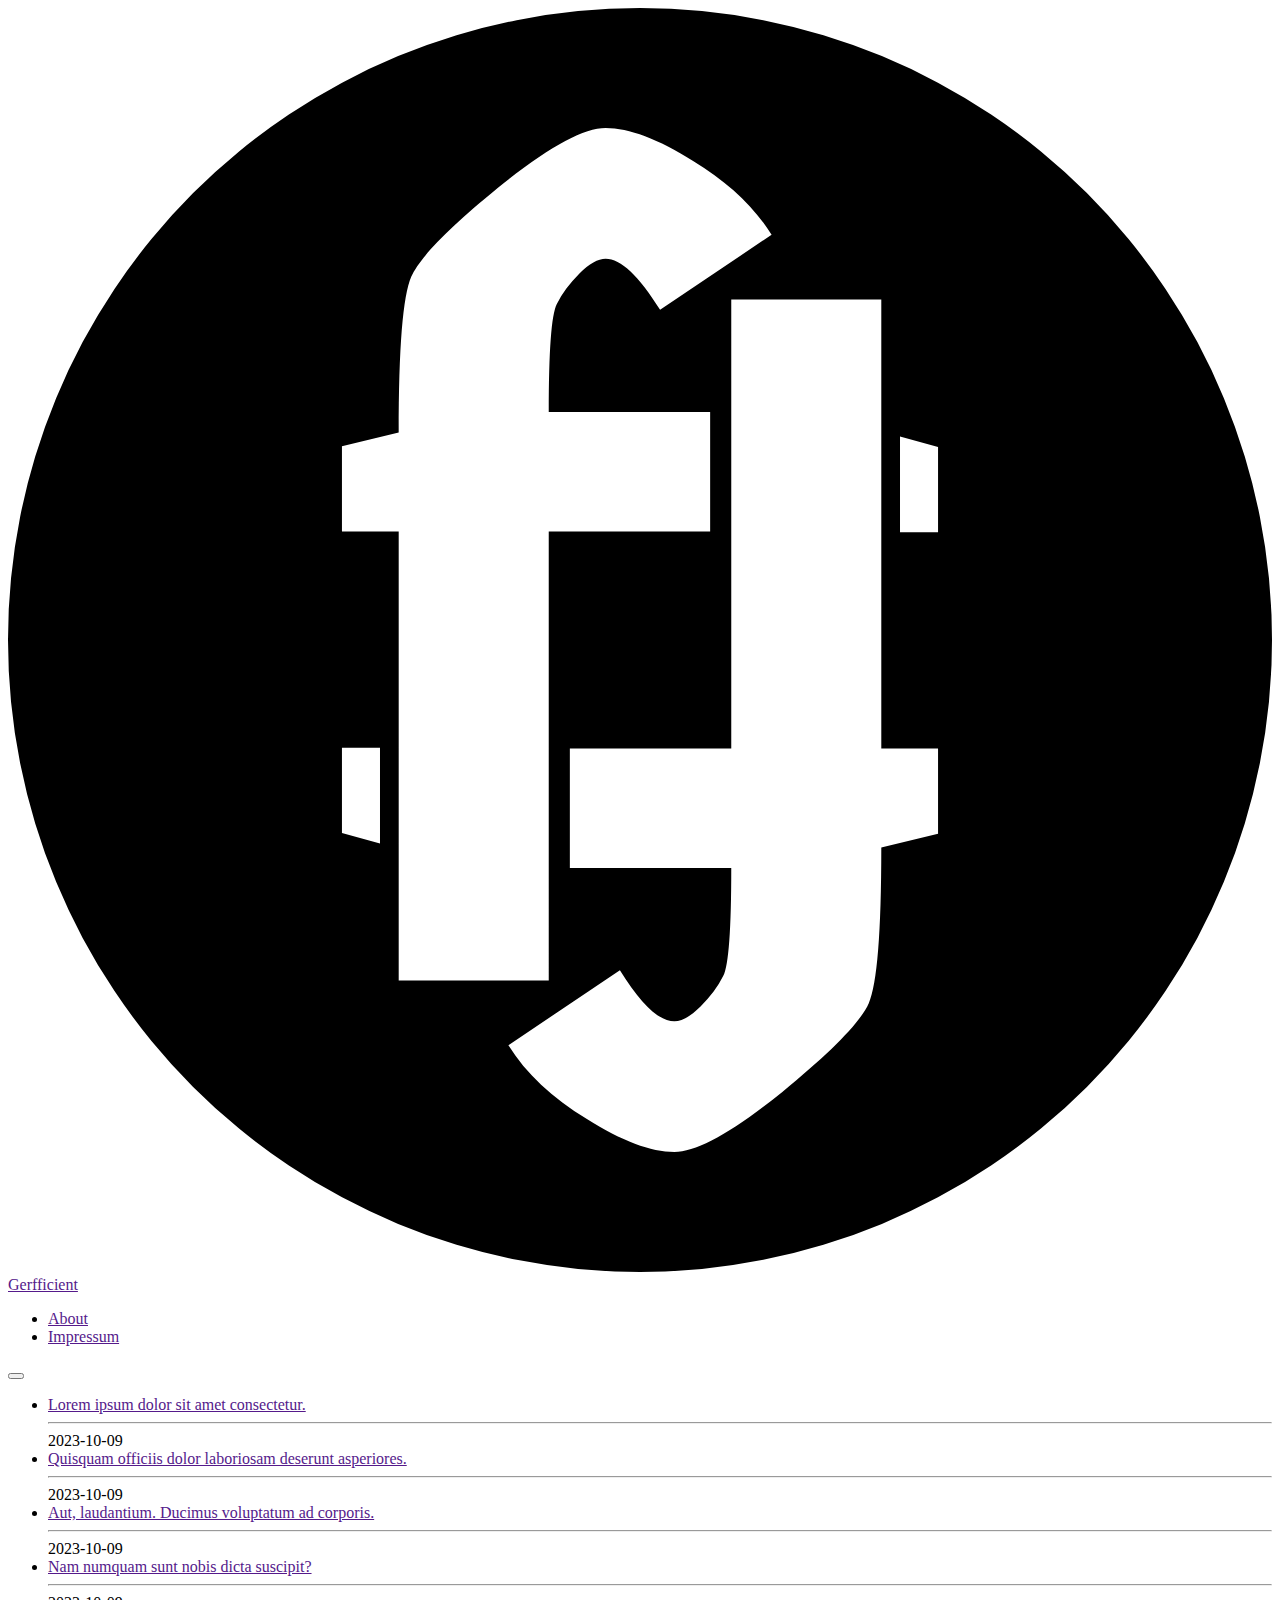
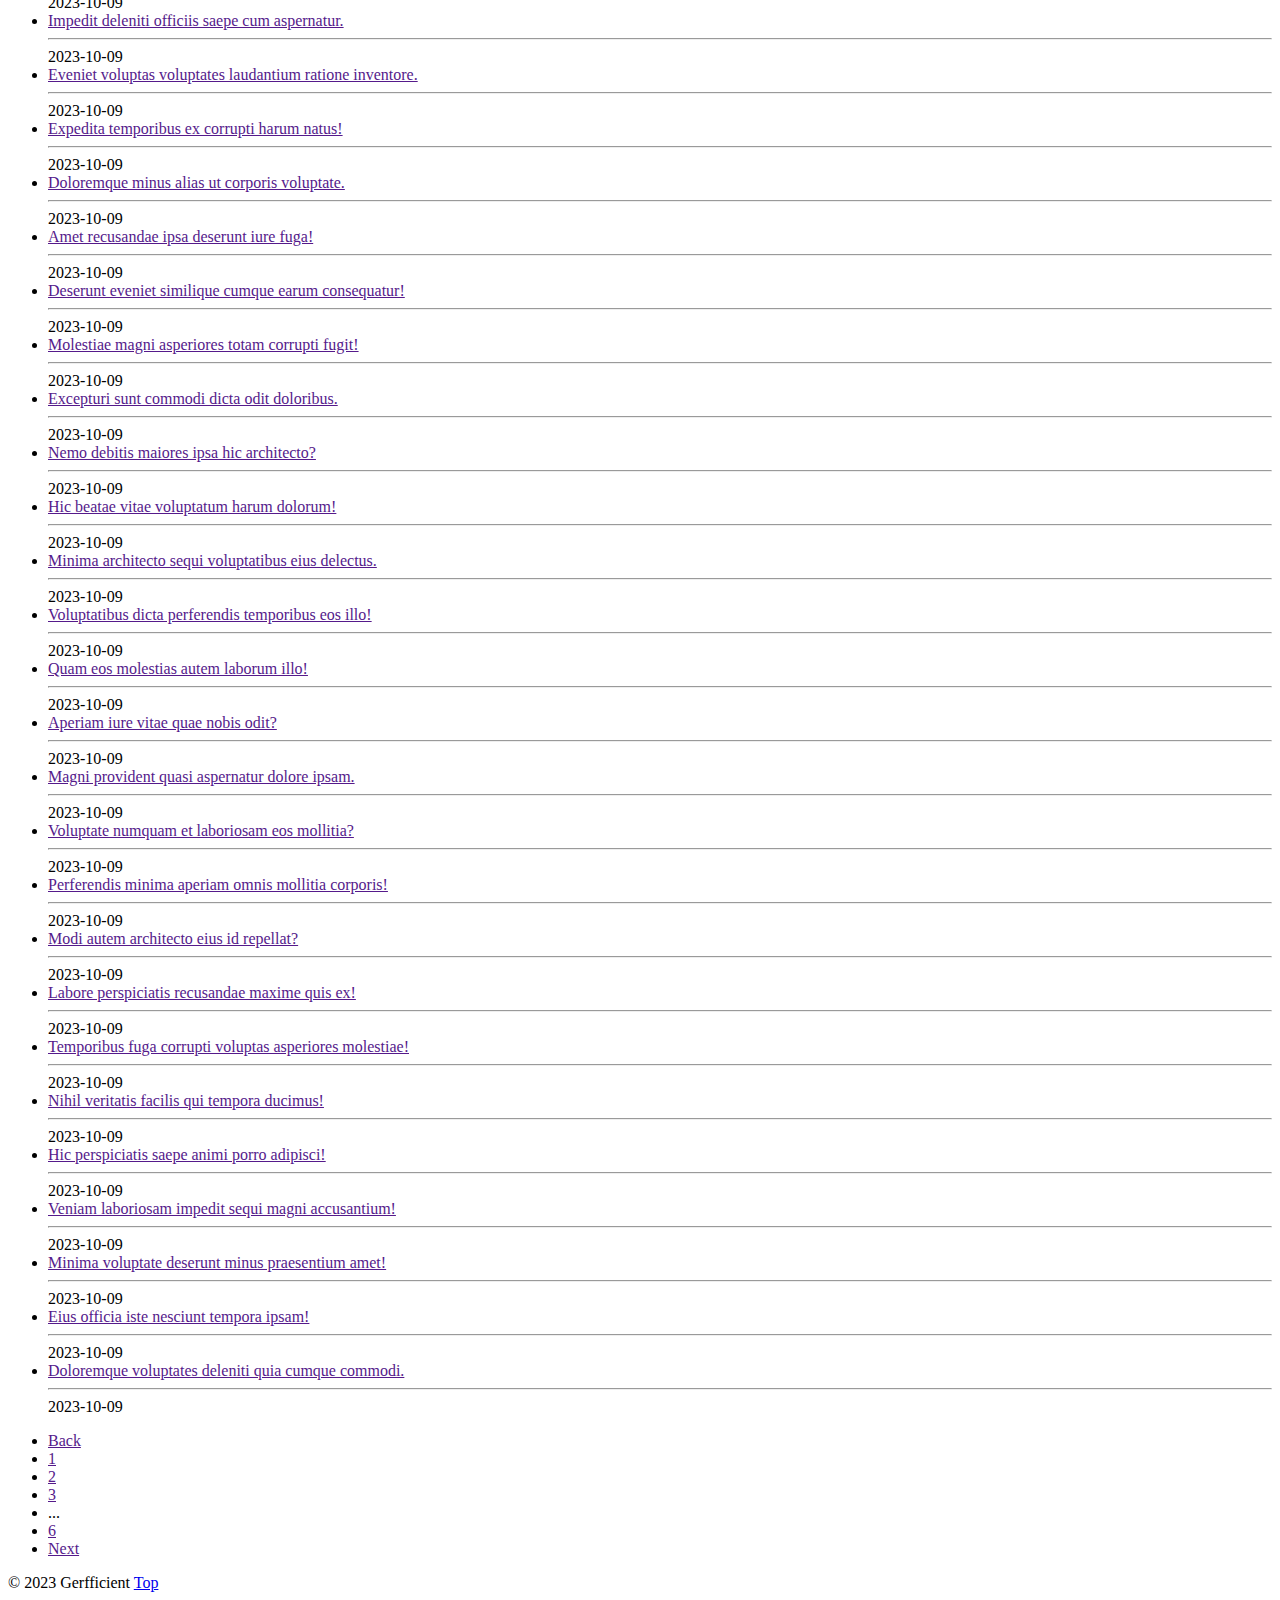
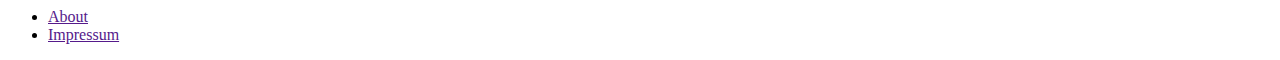
<file: src-style/index.html>
<!DOCTYPE html>
<html lang="de">

<head>
    <meta charset="UTF-8">
    <meta name="viewport" content="width=device-width, initial-scale=1.0, maximum-scale=1.0">
    <title>Gerfficient</title>
    <meta name="color-scheme" content="dark light">
    <link rel="stylesheet" href="style.css">
</head>

<body>
    <div class="content">

        <header class="flex">
            <a href="" id="logo">
                <svg class="svg-text svg-logo" viewBox="0 0 1 1" xmlns="http://www.w3.org/2000/svg" version="1.1">
                    <g>
                        <path
                            d="M.5 0A.5.5 90 000 .5.5.5 90 00.5 1 .5.5 90 001 .5.5.5 90 00.5 0ZM.4728.0949C.4914.0949.5145.1036.542.121.5696.1377.5903.1572.6041.1794L.5159.2388C.4992.2118.4848.1983.4728.1983.4668.1983.4599.2022.4521.21.4443.2178.4383.2259.4341.2343.4299.2427.4278.2711.4278.3197L.5555.3197.5555.4141.4278.4141.4278.7693.3091.7693.3091.4141.2642.4141.2642.3467.3091.3359C.3091.2687.3124.2277.319.2127.3256.1977.3484.1743.3874.1425.4263.1108.4548.0949.4728.0949ZM.5722.2307.6909.2307.6909.5859.7358.5859.7358.6533.6909.6641C.6909.7313.6876.7723.681.7873.6744.8023.6516.8257.6126.8575.5737.8892.5452.9051.5272.9051.5086.9051.4856.8964.458.879.4304.8622.4097.8428.3959.8206L.4841.7612C.5008.7882.5152.8017.5272.8017.5332.8017.5401.7978.5479.79.5557.7822.5617.7741.5659.7657.5701.7573.5722.7289.5722.6803L.4445.6803.4445.5859.5722.5859.5722.2307ZM.7057.3391.7358.3474.7358.4148.7057.4148.7057.3391ZM.2642.5852.2943.5852.2943.6609.2642.6526.2642.5852Z" />
                    </g>
                </svg>
                <span>Gerfficient</span>
            </a>

            <span class="spacer"></span>

            <ul class="flex nav-links">
                <li><a class="selected" href="">About</a></li>
                <li><a href="">Impressum</a></li>
            </ul>

            <button id="dark-mode-toggle"></button>
        </header>

        <ul class="flex-children">
            <li><a href="">Lorem ipsum dolor sit amet consectetur.</a>
                <hr class="spacer"><time>2023-10-09</time>
            </li>
            <li><a href="">Quisquam officiis dolor laboriosam deserunt asperiores.</a>
                <hr class="spacer"><time>2023-10-09</time>
            </li>
            <li><a href="">Aut, laudantium. Ducimus voluptatum ad corporis.</a>
                <hr class="spacer"><time>2023-10-09</time>
            </li>
            <li><a href="">Nam numquam sunt nobis dicta suscipit?</a>
                <hr class="spacer"><time>2023-10-09</time>
            </li>
            <li><a href="">Impedit deleniti officiis saepe cum aspernatur.</a>
                <hr class="spacer"><time>2023-10-09</time>
            </li>
            <li><a href="">Eveniet voluptas voluptates laudantium ratione inventore.</a>
                <hr class="spacer"><time>2023-10-09</time>
            </li>
            <li><a href="">Expedita temporibus ex corrupti harum natus!</a>
                <hr class="spacer"><time>2023-10-09</time>
            </li>
            <li><a href="">Doloremque minus alias ut corporis voluptate.</a>
                <hr class="spacer"><time>2023-10-09</time>
            </li>
            <li><a href="">Amet recusandae ipsa deserunt iure fuga!</a>
                <hr class="spacer"><time>2023-10-09</time>
            </li>
            <li><a href="">Deserunt eveniet similique cumque earum consequatur!</a>
                <hr class="spacer"><time>2023-10-09</time>
            </li>
            <li><a href="">Molestiae magni asperiores totam corrupti fugit!</a>
                <hr class="spacer"><time>2023-10-09</time>
            </li>
            <li><a href="">Excepturi sunt commodi dicta odit doloribus.</a>
                <hr class="spacer"><time>2023-10-09</time>
            </li>
            <li><a href="">Nemo debitis maiores ipsa hic architecto?</a>
                <hr class="spacer"><time>2023-10-09</time>
            </li>
            <li><a href="">Hic beatae vitae voluptatum harum dolorum!</a>
                <hr class="spacer"><time>2023-10-09</time>
            </li>
            <li><a href="">Minima architecto sequi voluptatibus eius delectus.</a>
                <hr class="spacer"><time>2023-10-09</time>
            </li>
            <li><a href="">Voluptatibus dicta perferendis temporibus eos illo!</a>
                <hr class="spacer"><time>2023-10-09</time>
            </li>
            <li><a href="">Quam eos molestias autem laborum illo!</a>
                <hr class="spacer"><time>2023-10-09</time>
            </li>
            <li><a href="">Aperiam iure vitae quae nobis odit?</a>
                <hr class="spacer"><time>2023-10-09</time>
            </li>
            <li><a href="">Magni provident quasi aspernatur dolore ipsam.</a>
                <hr class="spacer"><time>2023-10-09</time>
            </li>
            <li><a href="">Voluptate numquam et laboriosam eos mollitia?</a>
                <hr class="spacer"><time>2023-10-09</time>
            </li>
            <li><a href="">Perferendis minima aperiam omnis mollitia corporis!</a>
                <hr class="spacer"><time>2023-10-09</time>
            </li>
            <li><a href="">Modi autem architecto eius id repellat?</a>
                <hr class="spacer"><time>2023-10-09</time>
            </li>
            <li><a href="">Labore perspiciatis recusandae maxime quis ex!</a>
                <hr class="spacer"><time>2023-10-09</time>
            </li>
            <li><a href="">Temporibus fuga corrupti voluptas asperiores molestiae!</a>
                <hr class="spacer"><time>2023-10-09</time>
            </li>
            <li><a href="">Nihil veritatis facilis qui tempora ducimus!</a>
                <hr class="spacer"><time>2023-10-09</time>
            </li>
            <li><a href="">Hic perspiciatis saepe animi porro adipisci!</a>
                <hr class="spacer"><time>2023-10-09</time>
            </li>
            <li><a href="">Veniam laboriosam impedit sequi magni accusantium!</a>
                <hr class="spacer"><time>2023-10-09</time>
            </li>
            <li><a href="">Minima voluptate deserunt minus praesentium amet!</a>
                <hr class="spacer"><time>2023-10-09</time>
            </li>
            <li><a href="">Eius officia iste nesciunt tempora ipsam!</a>
                <hr class="spacer"><time>2023-10-09</time>
            </li>
            <li><a href="">Doloremque voluptates deleniti quia cumque commodi.</a>
                <hr class="spacer"><time>2023-10-09</time>
            </li>
        </ul>

        <ul class="flex pagination">
            <li><a href="">Back</a></li>
            <li><a href="">1</a></li>
            <li><a class="selected" href="">2</a></li>
            <li><a href="">3</a></li>
            <li><span>...</span></li>
            <li><a href="">6</a></li>
            <li><a href="">Next</a></li>
        </ul>

        <footer class="flex">
            <span>&copy; 2023 Gerfficient</span>

            <span class="spacer"></span>

            <a href="#top">Top</a>

            <span class="spacer"></span>

            <ul class="flex nav-links">
                <li><a href="">About</a></li>
                <li><a href="">Impressum</a></li>
            </ul>
        </footer>

    </div>

    <script src="darkmode.js"></script>
</body>

</html>
</file>
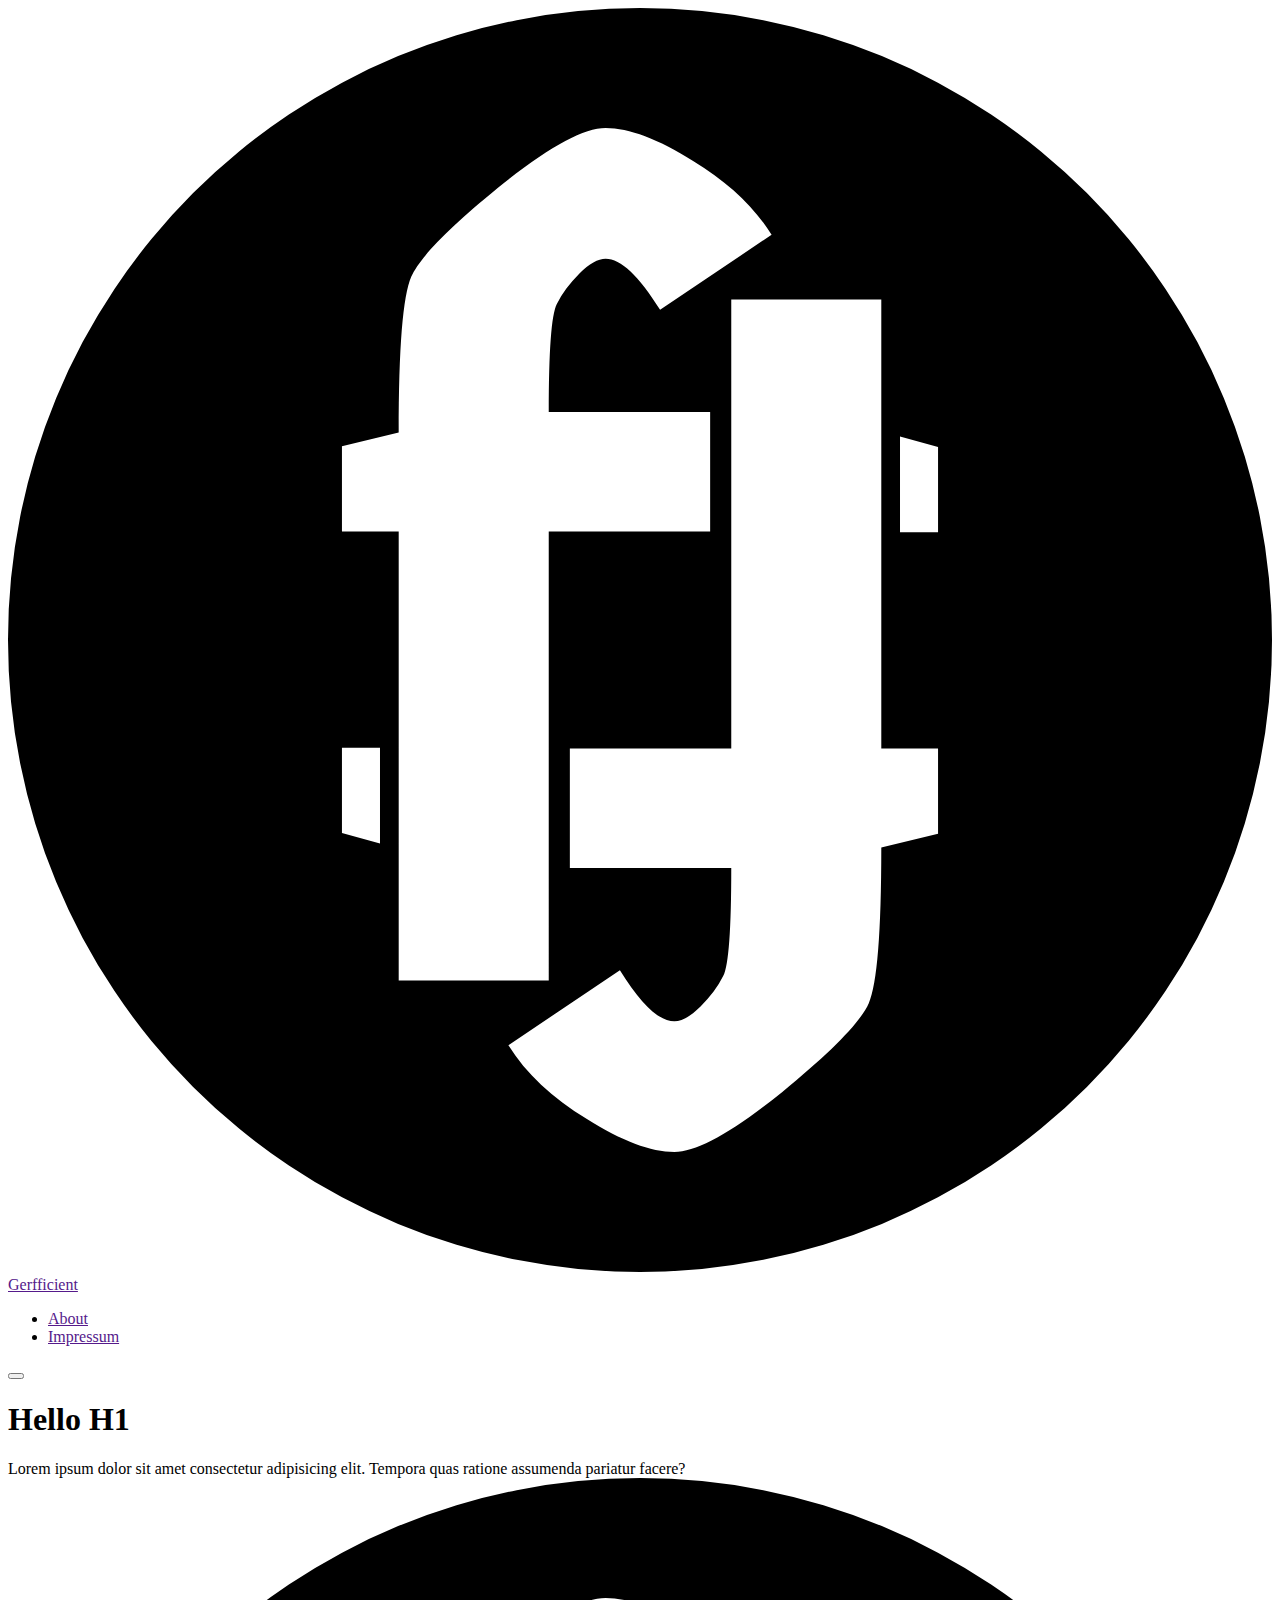
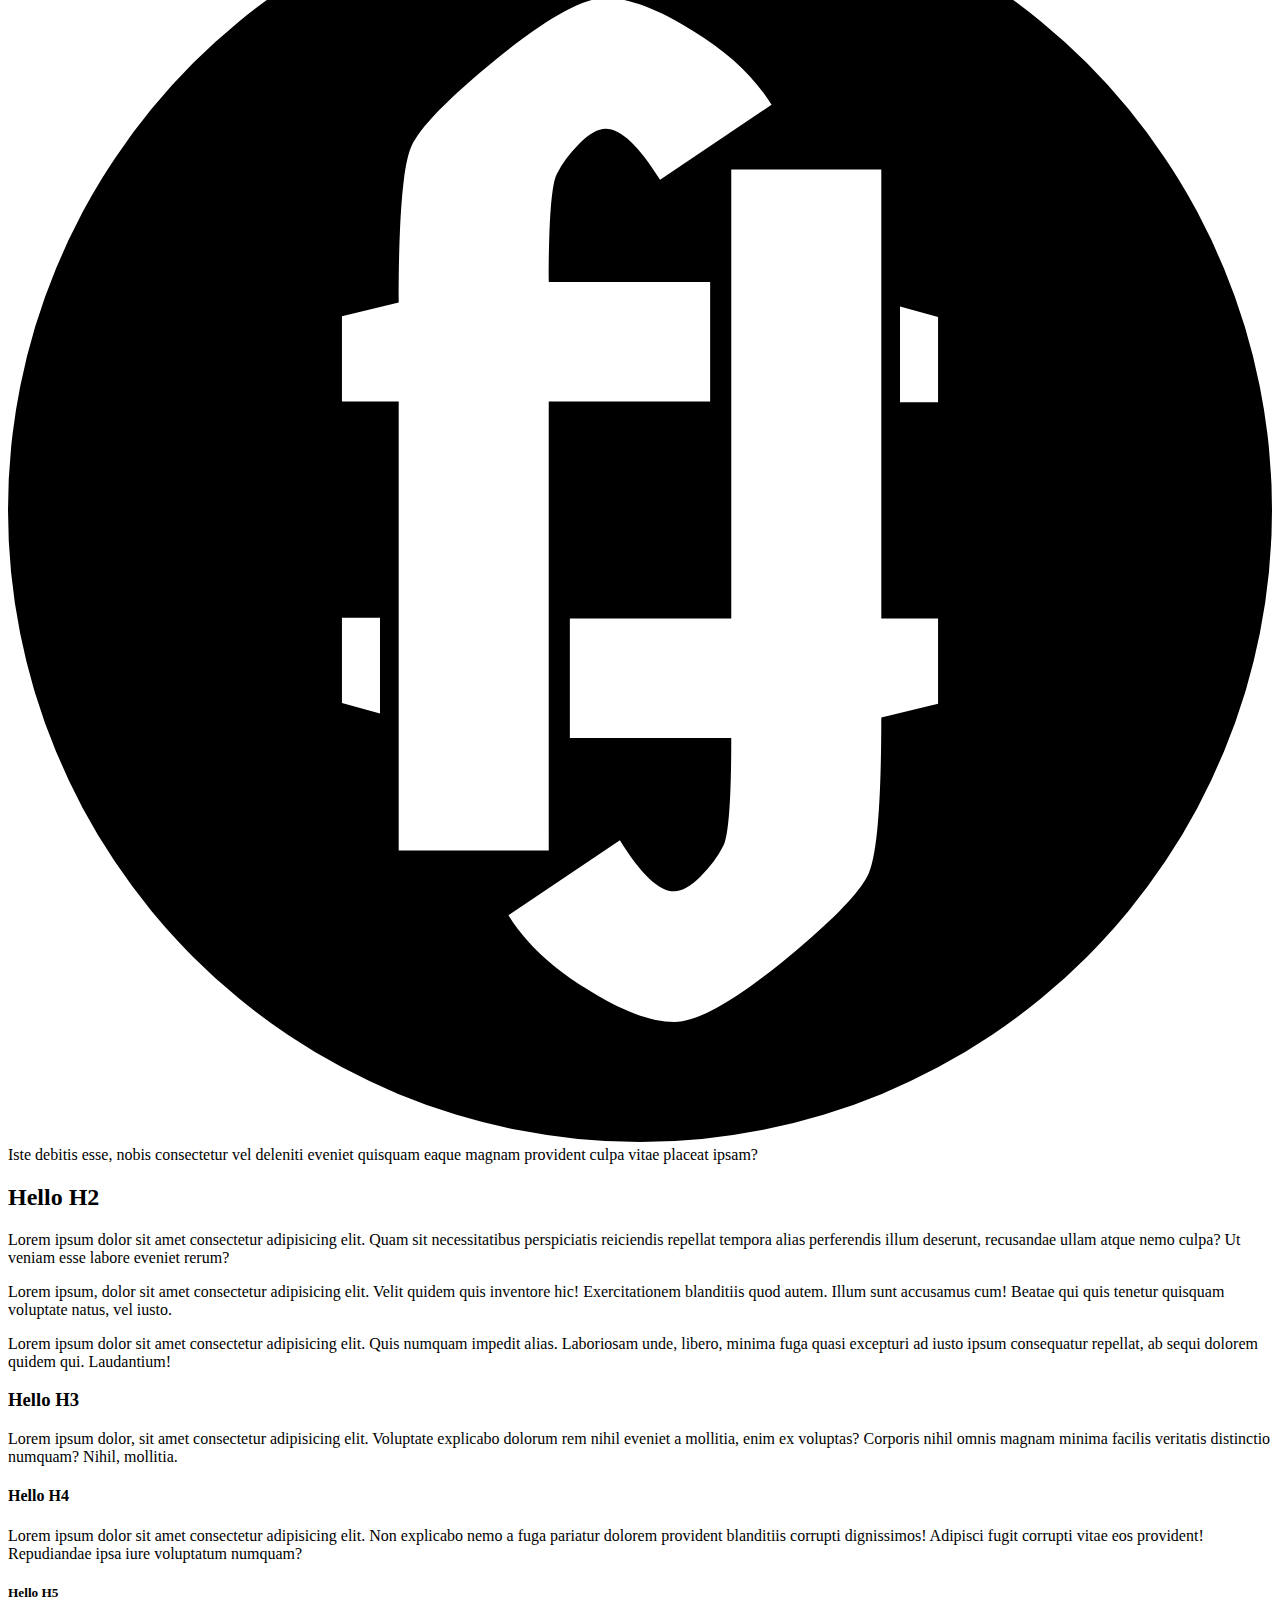
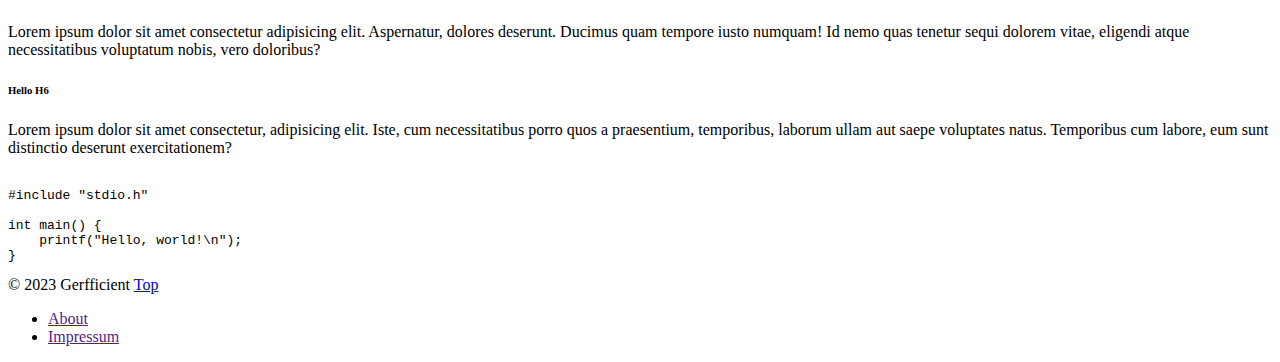
<file: src-style/post.html>
<!DOCTYPE html>
<!DOCTYPE html>
<html lang="de">

<head>
    <meta charset="UTF-8">
    <meta name="viewport" content="width=device-width, initial-scale=1.0, maximum-scale=1.0">
    <title>Gerfficient</title>
    <meta name="color-scheme" content="dark light">
    <link rel="stylesheet" href="style.css">
</head>

<body>
    <div class="content">

        <header class="flex">
            <a href="" id="logo">
                <svg class="svg-text svg-logo" viewBox="0 0 1 1" xmlns="http://www.w3.org/2000/svg" version="1.1">
                    <g>
                        <path
                            d="M.5 0A.5.5 90 000 .5.5.5 90 00.5 1 .5.5 90 001 .5.5.5 90 00.5 0ZM.4728.0949C.4914.0949.5145.1036.542.121.5696.1377.5903.1572.6041.1794L.5159.2388C.4992.2118.4848.1983.4728.1983.4668.1983.4599.2022.4521.21.4443.2178.4383.2259.4341.2343.4299.2427.4278.2711.4278.3197L.5555.3197.5555.4141.4278.4141.4278.7693.3091.7693.3091.4141.2642.4141.2642.3467.3091.3359C.3091.2687.3124.2277.319.2127.3256.1977.3484.1743.3874.1425.4263.1108.4548.0949.4728.0949ZM.5722.2307.6909.2307.6909.5859.7358.5859.7358.6533.6909.6641C.6909.7313.6876.7723.681.7873.6744.8023.6516.8257.6126.8575.5737.8892.5452.9051.5272.9051.5086.9051.4856.8964.458.879.4304.8622.4097.8428.3959.8206L.4841.7612C.5008.7882.5152.8017.5272.8017.5332.8017.5401.7978.5479.79.5557.7822.5617.7741.5659.7657.5701.7573.5722.7289.5722.6803L.4445.6803.4445.5859.5722.5859.5722.2307ZM.7057.3391.7358.3474.7358.4148.7057.4148.7057.3391ZM.2642.5852.2943.5852.2943.6609.2642.6526.2642.5852Z" />
                    </g>
                </svg>
                <span>Gerfficient</span>
            </a>

            <span class="spacer"></span>

            <ul class="flex nav-links">
                <li><a class="selected" href="">About</a></li>
                <li><a href="">Impressum</a></li>
            </ul>

            <button id="dark-mode-toggle"></button>
        </header>

        <article class="post">
            <h1>Hello H1</h1>
            <p>Lorem ipsum dolor sit amet consectetur adipisicing elit. Tempora quas ratione assumenda pariatur facere?
                <svg class="svg-text" viewBox="0 0 1 1" xmlns="http://www.w3.org/2000/svg" version="1.1">
                    <g>
                        <path
                            d="M.5 0A.5.5 90 000 .5.5.5 90 00.5 1 .5.5 90 001 .5.5.5 90 00.5 0ZM.4728.0949C.4914.0949.5145.1036.542.121.5696.1377.5903.1572.6041.1794L.5159.2388C.4992.2118.4848.1983.4728.1983.4668.1983.4599.2022.4521.21.4443.2178.4383.2259.4341.2343.4299.2427.4278.2711.4278.3197L.5555.3197.5555.4141.4278.4141.4278.7693.3091.7693.3091.4141.2642.4141.2642.3467.3091.3359C.3091.2687.3124.2277.319.2127.3256.1977.3484.1743.3874.1425.4263.1108.4548.0949.4728.0949ZM.5722.2307.6909.2307.6909.5859.7358.5859.7358.6533.6909.6641C.6909.7313.6876.7723.681.7873.6744.8023.6516.8257.6126.8575.5737.8892.5452.9051.5272.9051.5086.9051.4856.8964.458.879.4304.8622.4097.8428.3959.8206L.4841.7612C.5008.7882.5152.8017.5272.8017.5332.8017.5401.7978.5479.79.5557.7822.5617.7741.5659.7657.5701.7573.5722.7289.5722.6803L.4445.6803.4445.5859.5722.5859.5722.2307ZM.7057.3391.7358.3474.7358.4148.7057.4148.7057.3391ZM.2642.5852.2943.5852.2943.6609.2642.6526.2642.5852Z" />
                    </g>
                </svg>
                Iste debitis esse, nobis consectetur vel deleniti eveniet quisquam eaque magnam provident culpa vitae
                placeat ipsam?
            </p>
            <h2>Hello H2</h2>
            <p>Lorem ipsum dolor sit amet consectetur adipisicing elit. Quam sit necessitatibus perspiciatis reiciendis
                repellat tempora alias perferendis illum deserunt, recusandae ullam atque nemo culpa? Ut veniam esse
                labore eveniet rerum?</p>
            <p>Lorem ipsum, dolor sit amet consectetur adipisicing elit. Velit quidem quis inventore hic! Exercitationem
                blanditiis quod autem. Illum sunt accusamus cum! Beatae qui quis tenetur quisquam voluptate natus, vel
                iusto.</p>
            <p>Lorem ipsum dolor sit amet consectetur adipisicing elit. Quis numquam impedit alias. Laboriosam unde,
                libero, minima fuga quasi excepturi ad iusto ipsum consequatur repellat, ab sequi dolorem quidem qui.
                Laudantium!</p>
            <h3>Hello H3</h3>
            <p>Lorem ipsum dolor, sit amet consectetur adipisicing elit. Voluptate explicabo dolorum rem nihil eveniet a
                mollitia, enim ex voluptas? Corporis nihil omnis magnam minima facilis veritatis distinctio numquam?
                Nihil, mollitia.</p>
            <h4>Hello H4</h4>
            <p>Lorem ipsum dolor sit amet consectetur adipisicing elit. Non explicabo nemo a fuga pariatur dolorem
                provident blanditiis corrupti dignissimos! Adipisci fugit corrupti vitae eos provident! Repudiandae ipsa
                iure voluptatum numquam?</p>
            <h5>Hello H5</h5>
            <p>Lorem ipsum dolor sit amet consectetur adipisicing elit. Aspernatur, dolores deserunt. Ducimus quam
                tempore iusto numquam! Id nemo quas tenetur sequi dolorem vitae, eligendi atque necessitatibus
                voluptatum nobis, vero doloribus?</p>
            <h6>Hello H6</h6>
            <p>Lorem ipsum dolor sit amet consectetur, adipisicing elit. Iste, cum necessitatibus porro quos a
                praesentium, temporibus, laborum ullam aut saepe voluptates natus. Temporibus cum labore, eum sunt
                distinctio deserunt exercitationem?</p>
            <pre><code class="language-c">
#include "stdio.h"

int main() {
    printf("Hello, world!\n");
}
</code></pre>
        </article>


        <footer class="flex">
            <span>&copy; 2023 Gerfficient</span>

            <span class="spacer"></span>

            <a href="#top">Top</a>

            <span class="spacer"></span>

            <ul class="flex nav-links">
                <li><a href="">About</a></li>
                <li><a href="">Impressum</a></li>
            </ul>
        </footer>

    </div>

    <script src="darkmode.js"></script>
</body>

</html>
</file>
<file: src-style/style.css>
../src-flask/gerfficient/static/style.css
</file>
